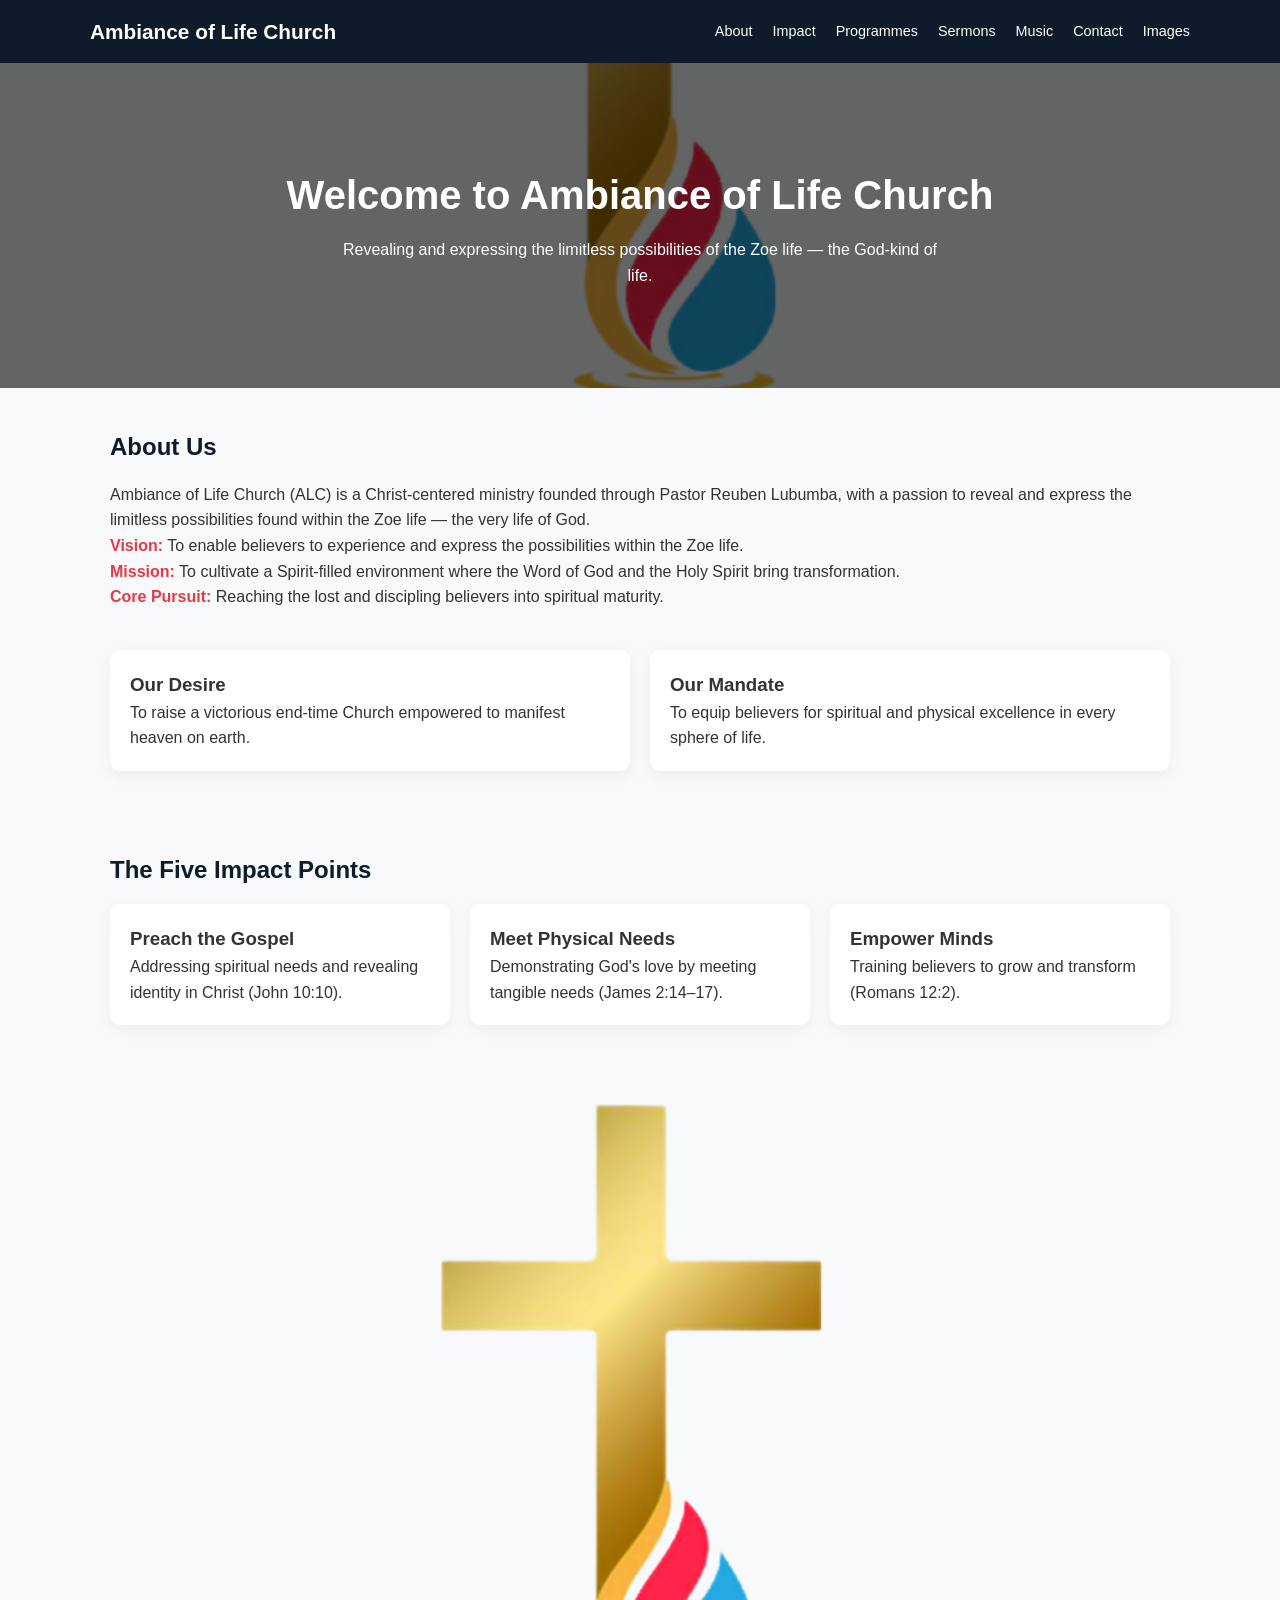
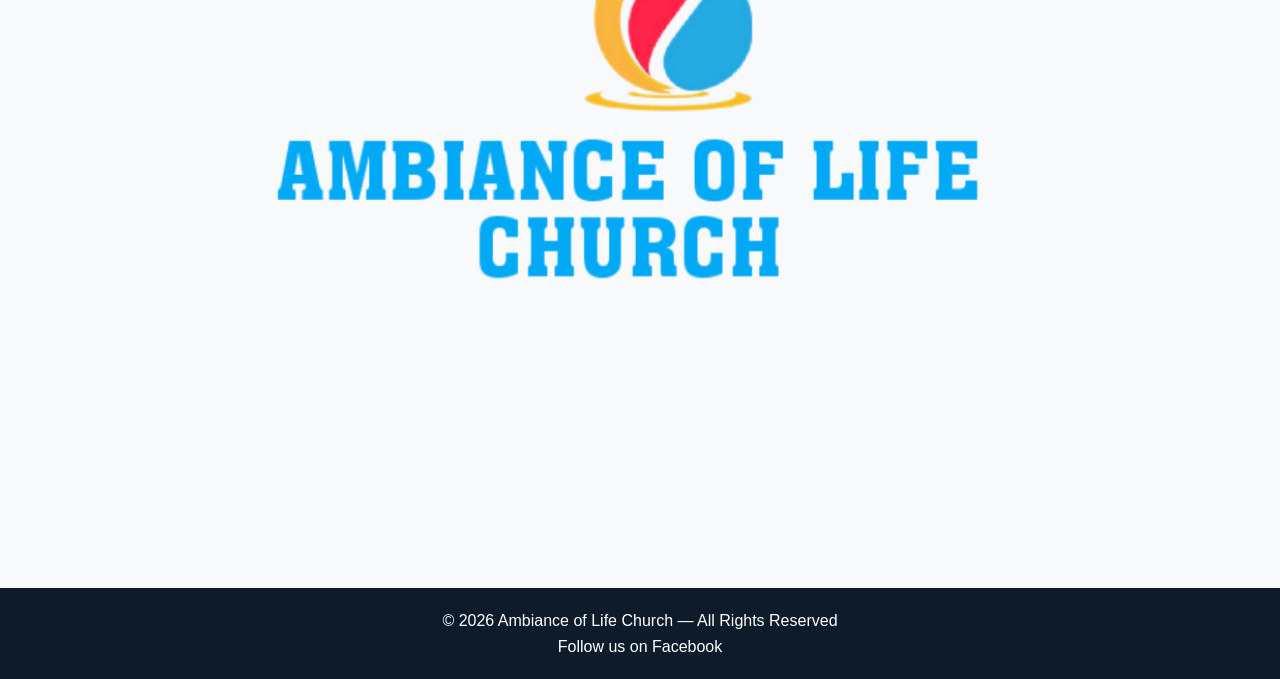
<file: index.html>
﻿<!DOCTYPE html>
<html lang="en">
<head>
  <meta charset="UTF-8" />
  <meta name="viewport" content="width=device-width, initial-scale=1.0" />
  <title>Ambiance of Life Church</title>

  <style>
    :root {
      --primary: #0d1b2a;
      --accent: #e63946;
      --light: #f8f9fa;
      --text: #333;
    }

    * {
      margin: 0;
      padding: 0;
      box-sizing: border-box;
      font-family: "Segoe UI", Tahoma, Geneva, Verdana, sans-serif;
    }

    body {
      background: var(--light);
      color: var(--text);
      line-height: 1.6;
    }

    /* HEADER */
    header {
      background: var(--primary);
      color: white;
      padding: 15px 20px;
      position: sticky;
      top: 0;
      z-index: 1000;
    }

    .nav {
      display: flex;
      justify-content: space-between;
      align-items: center;
      max-width: 1100px;
      margin: auto;
    }

    .logo {
      font-size: 1.3rem;
      font-weight: bold;
    }

    .menu {
      display: flex;
      gap: 20px;
    }

    .menu a {
      color: white;
      text-decoration: none;
      font-size: 0.9rem;
      transition: 0.3s;
    }

    .menu a:hover {
      color: var(--accent);
    }

    /* MOBILE MENU */
    .menu-toggle {
      display: none;
      font-size: 1.5rem;
      cursor: pointer;
    }

    @media(max-width: 768px) {
      .menu {
        position: absolute;
        top: 60px;
        left: 0;
        width: 100%;
        background: var(--primary);
        flex-direction: column;
        align-items: center;
        display: none;
      }

      .menu.active {
        display: flex;
      }

      .menu-toggle {
        display: block;
      }
    }

    /* HERO */
    .hero {
      background: linear-gradient(rgba(0,0,0,0.6), rgba(0,0,0,0.6)),
        url('IMAGES/ALC1.png') center/cover no-repeat;
      color: white;
      text-align: center;
      padding: 100px 20px;
    }

    .hero h1 {
      font-size: 2.5rem;
      margin-bottom: 10px;
    }

    .hero p {
      max-width: 600px;
      margin: auto;
    }

    /* CONTENT */
    .container {
      max-width: 1100px;
      margin: auto;
      padding: 40px 20px;
    }

    h2 {
      margin-bottom: 15px;
      color: var(--primary);
    }

    .section {
      margin-bottom: 40px;
    }

    .highlight {
      font-weight: bold;
      color: var(--accent);
    }

    /* GRID */
    .grid {
      display: grid;
      grid-template-columns: repeat(auto-fit, minmax(250px, 1fr));
      gap: 20px;
    }

    .card {
      background: white;
      padding: 20px;
      border-radius: 10px;
      box-shadow: 0 5px 15px rgba(0,0,0,0.05);
    }

    /* IMAGE */
    img {
      width: 100%;
      border-radius: 10px;
      margin-top: 15px;
    }

    /* FOOTER */
    footer {
      background: var(--primary);
      color: white;
      text-align: center;
      padding: 20px;
      margin-top: 40px;
    }
  </style>
</head>

<body>

  <!-- HEADER -->
  <header>
    <div class="nav">
      <div class="logo">Ambiance of Life Church</div>
      <div class="menu-toggle" onclick="toggleMenu()">☰</div>

      <nav class="menu" id="menu">
        <a href="#about">About</a>
        <a href="#impact">Impact</a>
        <a href="#">Programmes</a>
        <a href="#">Sermons</a>
        <a href="#">Music</a>
        <a href="#">Contact</a>
	<a href="gallery.html">Images</a>
      </nav>
    </div>
  </header>

  <!-- HERO -->
  <section class="hero">
    <h1>Welcome to Ambiance of Life Church</h1>
    <p>Revealing and expressing the limitless possibilities of the Zoe life — the God-kind of life.</p>
  </section>

  <!-- ABOUT -->
  <section class="container" id="about">
    <div class="section">
      <h2>About Us</h2>

      <p>
        Ambiance of Life Church (ALC) is a Christ-centered ministry founded through
        Pastor Reuben Lubumba, with a passion to reveal and express the limitless
        possibilities found within the Zoe life — the very life of God.
      </p>

      <p><span class="highlight">Vision:</span> To enable believers to experience and express the possibilities within the Zoe life.</p>

      <p><span class="highlight">Mission:</span> To cultivate a Spirit-filled environment where the Word of God and the Holy Spirit bring transformation.</p>

      <p><span class="highlight">Core Pursuit:</span> Reaching the lost and discipling believers into spiritual maturity.</p>
    </div>

    <!-- GRID SECTION -->
    <div class="grid">
      <div class="card">
        <h3>Our Desire</h3>
        <p>To raise a victorious end-time Church empowered to manifest heaven on earth.</p>
      </div>

      <div class="card">
        <h3>Our Mandate</h3>
        <p>To equip believers for spiritual and physical excellence in every sphere of life.</p>
      </div>
    </div>
  </section>

  <!-- IMPACT -->
  <section class="container" id="impact">
    <h2>The Five Impact Points</h2>

    <div class="grid">

      <div class="card">
        <h3>Preach the Gospel</h3>
        <p>Addressing spiritual needs and revealing identity in Christ (John 10:10).</p>
      </div>

      <div class="card">
        <h3>Meet Physical Needs</h3>
        <p>Demonstrating God's love by meeting tangible needs (James 2:14–17).</p>
      </div>

      <div class="card">
        <h3>Empower Minds</h3>
        <p>Training believers to grow and transform (Romans 12:2).</p>
      </div>

    </div>

    <img src="IMAGES/ALC1.png" alt="Church Image">
  </section>

  <!-- FOOTER -->
  <footer>
    <p>© 2026 Ambiance of Life Church — All Rights Reserved</p>
    <p>Follow us on Facebook</p>
  </footer>

  <!-- SCRIPT -->
  <script>
    function toggleMenu() {
      document.getElementById("menu").classList.toggle("active");
    }
  </script>

</body>
</html>
</file>
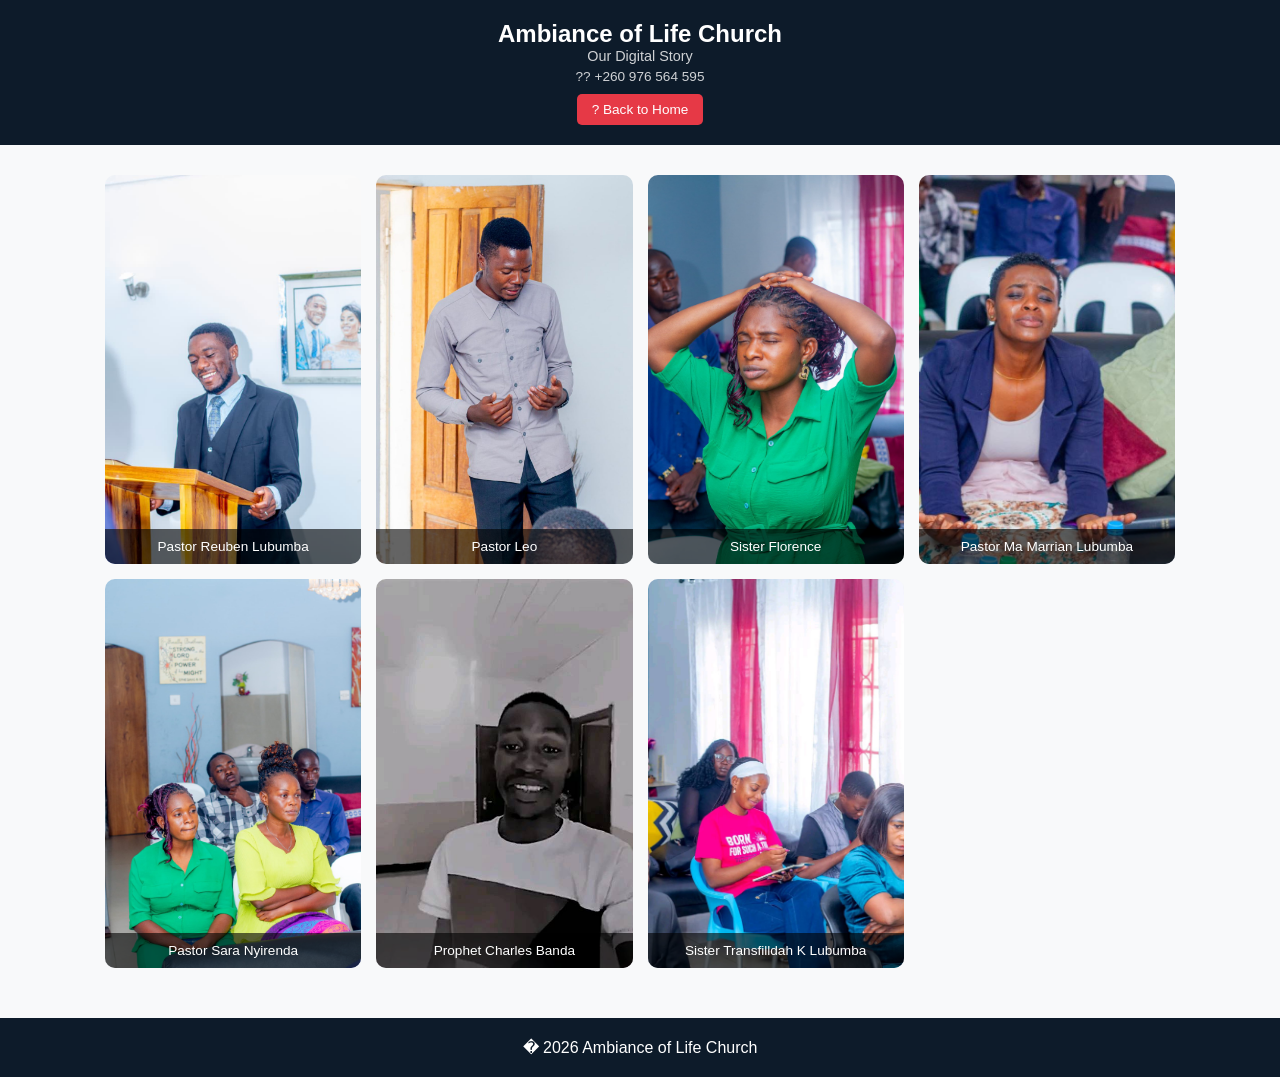
<file: gallery.html>
<!DOCTYPE html>
<html lang="en">
<head>
  <meta charset="UTF-8">
  <meta name="viewport" content="width=device-width, initial-scale=1.0">
  <title>Gallery | Ambiance of Life Church</title>

  <style>
    :root {
      --primary: #0d1b2a;
      --accent: #e63946;
      --light: #f8f9fa;
      --text: #333;
    }

    * {
      margin: 0;
      padding: 0;
      box-sizing: border-box;
      font-family: "Segoe UI", sans-serif;
    }

    body {
      background: var(--light);
      color: var(--text);
    }

    /* HEADER */
    header {
      background: var(--primary);
      color: white;
      padding: 20px;
      text-align: center;
    }

    header h1 {
      font-size: 1.5rem;
    }

    header p {
      font-size: 0.9rem;
      opacity: 0.8;
    }

    .phone {
      margin-top: 5px;
      font-size: 0.85rem;
    }

    .back-btn {
      margin-top: 10px;
      display: inline-block;
      padding: 8px 15px;
      background: var(--accent);
      color: white;
      text-decoration: none;
      border-radius: 5px;
      font-size: 0.85rem;
    }

    /* GALLERY */
    main {
      max-width: 1100px;
      margin: auto;
      padding: 30px 15px;
    }

    .gallery {
      display: grid;
      grid-template-columns: repeat(auto-fit, minmax(220px, 1fr));
      gap: 15px;
    }

    .item {
      position: relative;
      overflow: hidden;
      border-radius: 10px;
      cursor: pointer;
      background: #000;
    }

    .item img {
      width: 100%;
      height: 100%;
      object-fit: cover;
      transition: 0.4s;
    }

    .item:hover img {
      transform: scale(1.1);
      opacity: 0.8;
    }

    .caption {
      position: absolute;
      bottom: 0;
      width: 100%;
      padding: 10px;
      background: rgba(0,0,0,0.6);
      color: white;
      font-size: 0.85rem;
      text-align: center;
    }

    /* MODAL */
    .modal {
      display: none;
      position: fixed;
      z-index: 1000;
      padding: 20px;
      left: 0;
      top: 0;
      width: 100%;
      height: 100%;
      background: rgba(0,0,0,0.9);
      align-items: center;
      justify-content: center;
    }

    .modal img {
      max-width: 90%;
      max-height: 70vh;
      border-radius: 10px;
    }

    .modal-caption {
      color: white;
      margin-top: 10px;
      text-align: center;
    }

    .close {
      position: absolute;
      top: 20px;
      right: 30px;
      font-size: 30px;
      color: white;
      cursor: pointer;
    }

    .nav {
      position: absolute;
      top: 50%;
      font-size: 40px;
      color: white;
      cursor: pointer;
      user-select: none;
    }

    .prev { left: 20px; }
    .next { right: 20px; }

    @media(max-width: 600px) {
      .modal img {
        max-height: 60vh;
      }
    }

    /* FOOTER */
    footer {
      text-align: center;
      padding: 20px;
      background: var(--primary);
      color: white;
      margin-top: 20px;
    }

  </style>
</head>

<body>

  <!-- HEADER -->
  <header>
    <h1>Ambiance of Life Church</h1>
    <p>Our Digital Story</p>
    <p class="phone">?? +260 976 564 595</p>
    <a href="index.html" class="back-btn">? Back to Home</a>
  </header>

  <!-- GALLERY -->
  <main>
    <div class="gallery">

      <div class="item">
        <img src="IMAGES/AOLC1.jpg" alt="Pastor Reuben">
        <div class="caption">Pastor Reuben Lubumba</div>
      </div>

      <div class="item">
        <img src="IMAGES/AOLC2.jpg" alt="Pastor Leo">
        <div class="caption">Pastor Leo</div>
      </div>

      <div class="item">
        <img src="IMAGES/AOLC5.jpg" alt="Sister Florence">
        <div class="caption">Sister Florence</div>
      </div>

      <div class="item">
        <img src="IMAGES/AOLC6.jpg" alt="Pastor Marrian">
        <div class="caption">Pastor Ma Marrian Lubumba</div>
      </div>

      <div class="item">
        <img src="IMAGES/AOLC3.jpg" alt="Pastor Sara">
        <div class="caption">Pastor Sara Nyirenda</div>
      </div>

      <div class="item">
        <img src="Images2/M2.jpg" alt="Charles Banda">
        <div class="caption">Prophet Charles Banda</div>
      </div>

      <div class="item">
        <img src="IMAGES/AOLC7.jpg" alt="Transfilldah">
        <div class="caption">Sister Transfilldah K Lubumba</div>
      </div>

    </div>
  </main>

  <!-- MODAL -->
  <div class="modal" id="modal">
    <span class="close">&times;</span>
    <span class="nav prev">&#10094;</span>

    <div>
      <img id="modalImg">
      <div class="modal-caption" id="modalCaption"></div>
    </div>

    <span class="nav next">&#10095;</span>
  </div>

  <!-- FOOTER -->
  <footer>
    � 2026 Ambiance of Life Church
  </footer>

  <!-- SCRIPT -->
  <script>
    const items = document.querySelectorAll(".item");
    const modal = document.getElementById("modal");
    const modalImg = document.getElementById("modalImg");
    const caption = document.getElementById("modalCaption");

    const closeBtn = document.querySelector(".close");
    const nextBtn = document.querySelector(".next");
    const prevBtn = document.querySelector(".prev");

    let currentIndex = 0;

    function showImage(index) {
      const img = items[index].querySelector("img");
      const text = items[index].querySelector(".caption");

      modalImg.src = img.src;
      caption.textContent = text.textContent;
    }

    items.forEach((item, index) => {
      item.addEventListener("click", () => {
        modal.style.display = "flex";
        currentIndex = index;
        showImage(currentIndex);
      });
    });

    closeBtn.onclick = () => modal.style.display = "none";

    nextBtn.onclick = () => {
      currentIndex = (currentIndex + 1) % items.length;
      showImage(currentIndex);
    };

    prevBtn.onclick = () => {
      currentIndex = (currentIndex - 1 + items.length) % items.length;
      showImage(currentIndex);
    };

    window.onclick = (e) => {
      if (e.target === modal) modal.style.display = "none";
    };
  </script>

</body>
</html>
</file>
